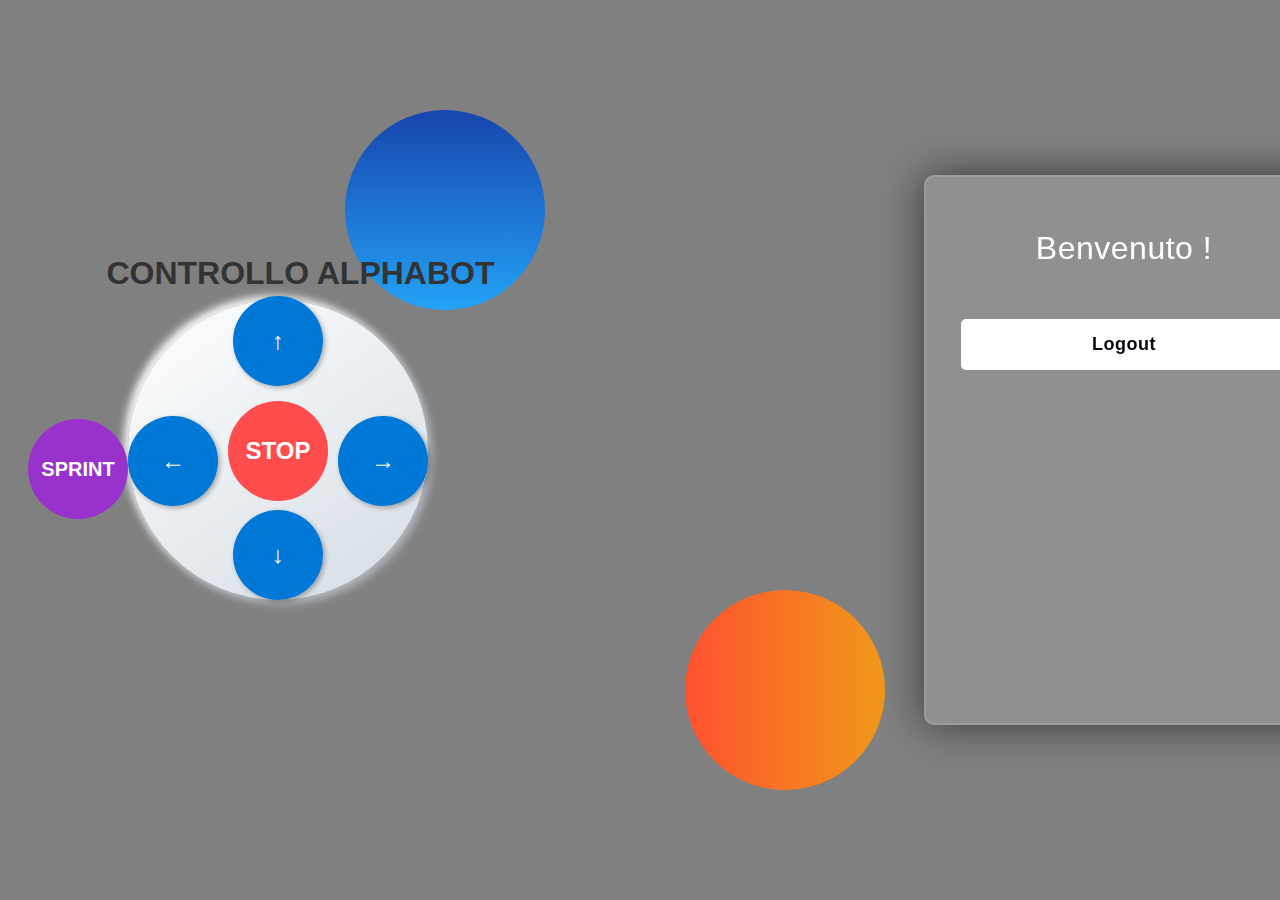
<file: flask/baseLogin-main-cookie/templates/index.html>
<!DOCTYPE html>
<html lang="it">
<head>
    <meta charset="UTF-8">
    <meta name="viewport" content="width=device-width, initial-scale=1.0">
    <link rel="stylesheet" href="../static/style.css">
    <title>Controllo AlphaBot</title>
</head>
<body>
    <div class="background">
        <div class="shape"></div>
        <div class="shape"></div>
    </div>
    <div class="container1">
        <h1>CONTROLLO ALPHABOT</h1>
        <div class="controls">
            <button id="forward" class="direction-button" aria-label="Muovi su">↑</button>
            <button id="left" class="direction-button" aria-label="Muovi sinistra">←</button>
            <button id="backward" class="direction-button" aria-label="Muovi giù">↓</button>
            <button id="right" class="direction-button" aria-label="Muovi destra">→</button>
            <button id="stop" class="stop-button" aria-label="Ferma AlphaBot">STOP</button>
            <button id="sprint" class="sprint-button" aria-label="Sprint AlphaBot">SPRINT</button>
        </div>
    </div>
    <div class="container2">
        <form action="{{ url_for('logout') }}" method="get">
            <h3>Benvenuto !</h3>
            <button type="submit">Logout</button>
        </form>
    </div>
    <script>
        // Elementi del DOM
        const forwardButton = document.getElementById('forward');
        const leftButton = document.getElementById('left');
        const stopButton = document.getElementById('stop');
        const rightButton = document.getElementById('right');
        const backwardButton = document.getElementById('backward');
        const sprintButton = document.getElementById('sprint');

        // Funzione per inviare i comandi
        function sendCommand(command) {
            fetch('/alphabot', {
                method: 'POST',
                headers: {
                    'Content-Type': 'application/json',
                },
                body: JSON.stringify({ action: command }),
            })
            .then(response => {
                if (!response.ok) {
                    throw new Error('Errore nel server');
                }
                return response.json();
            })
            .then(data => console.log('Risposta:', data))
            .catch(error => console.error('Errore:', error));
        }

        // Aggiunta degli event listener
        function setupButton(button, command) {
            button.addEventListener('mousedown', () => sendCommand(command));
            button.addEventListener('mouseup', () => sendCommand('stop'));
            button.addEventListener('mouseleave', () => sendCommand('stop'));
            
            button.addEventListener('touchstart', (e) => {
                e.preventDefault();
                sendCommand(command);
            });
            button.addEventListener('touchend', (e) => {
                e.preventDefault();
                sendCommand('stop');
            });
        }

        // Configura i pulsanti
        setupButton(forwardButton, 'forward');
        setupButton(leftButton, 'left');
        setupButton(rightButton, 'right');
        setupButton(backwardButton, 'backward');
        setupButton(sprintButton, 'sprint');

        stopButton.addEventListener('click', (e) => {
            e.preventDefault();
            sendCommand('stop');
        });
    </script>
</body>
</html>
</file>
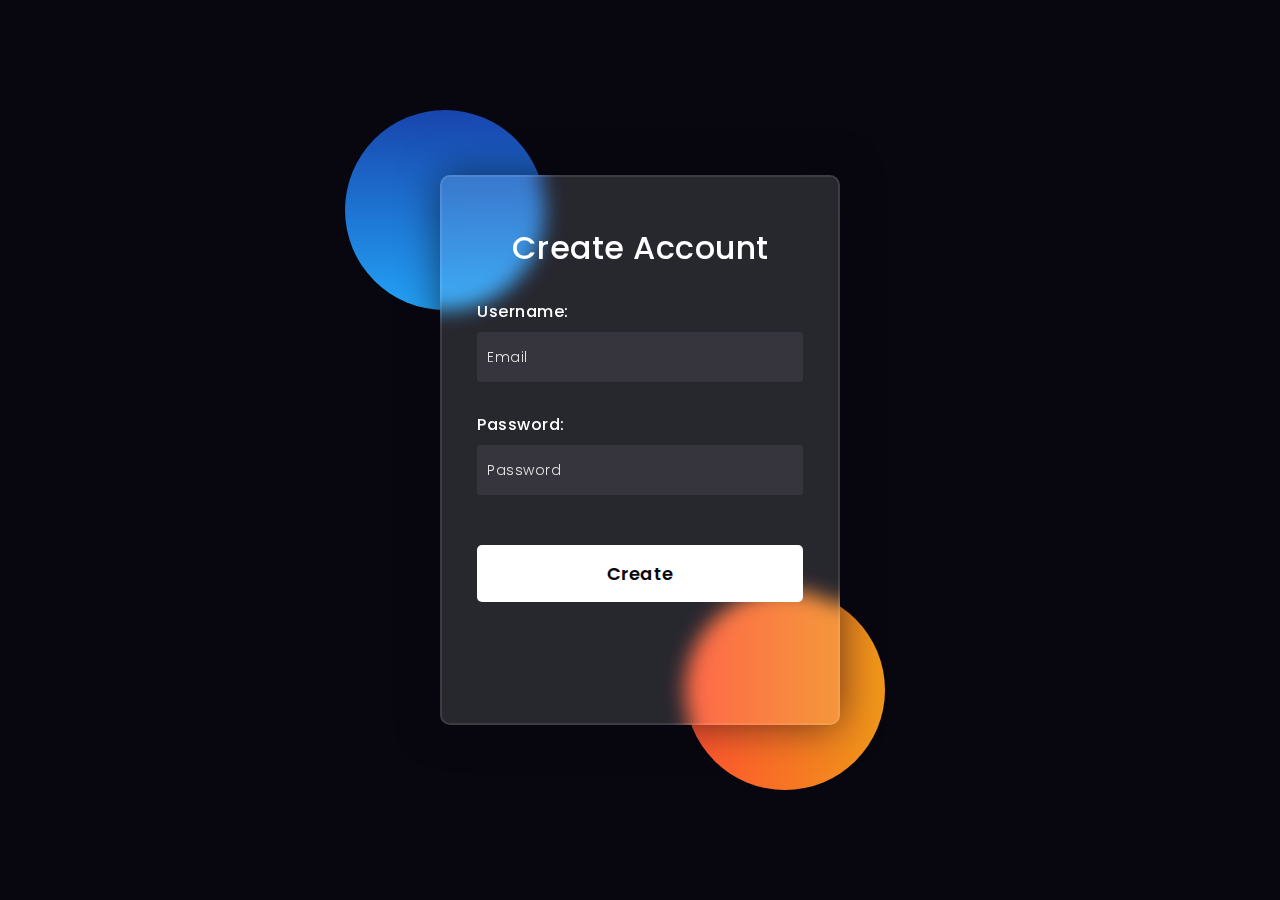
<file: flask/baseLogin-main_token/templates/create_account.html>
<!DOCTYPE html>
<html lang="en">

<head>
  <!-- Design by foolishdeveloper.com -->
  <title>Create Account</title>

  <!-- <link rel="preconnect" href="https://fonts.gstatic.com"> -->
  <link rel="stylesheet" href="https://cdnjs.cloudflare.com/ajax/libs/font-awesome/5.15.4/css/all.min.css">
  <link href="https://fonts.googleapis.com/css2?family=Poppins:wght@300;500;600&display=swap" rel="stylesheet">
  <!--Stylesheet-->
  <link rel="stylesheet" type="text/css" href="../static/style.css">
</head>

<body>
  <div class="background">
    <div class="shape"></div>
    <div class="shape"></div>
  </div>


  <form action="/create_account" method="POST">
    <h3>Create Account</h3>

    <label for="username">Username:</label>
    <input type="email" placeholder="Email" id="e-mail" name="e-mail" required>

    <label for="password">Password:</label>
    <input type="password" placeholder="Password" id="password" name="password" required>

    <button type="submit">Create</button>


  </form>

</body>

</html>
</file>
<file: flask/baseLogin-main-cookie/static/style.css>
*,
*:before,
*:after {
  padding: 0;
  margin: 0;
  box-sizing: border-box;
}

body {
  background-color: grey;
  font-family: 'Arial', sans-serif;
  height: 100vh;
  display: flex;
  justify-content: center; /* Centra orizzontalmente */
  align-items: center; /* Centra verticalmente */
  margin: 0;
  overflow: hidden; /* Impedisce scorrimenti indesiderati */
}

.background {
  width: 430px;
  height: 520px;
  position: absolute;
  transform: translate(-50%, -50%);
  left: 50%;
  top: 50%;
}

.background .shape {
  height: 200px;
  width: 200px;
  position: absolute;
  border-radius: 50%;
}

.shape:first-child {
  background: linear-gradient(#1845ad,
      #23a2f6);
  left: -80px;
  top: -80px;
}

.shape:last-child {
  background: linear-gradient(to right,
      #ff512f,
      #f09819);
  right: -30px;
  bottom: -80px;
}

.logout-container {
  position: absolute;
  top: 0;
  right: 0;
  width: 200px;
  text-align: right;
}

.container1 {
  position: absolute;
  top: 100;
  left: 10%;
  width: calc(100% - 200px);
  text-align: left;
}

.container2 {
  position: absolute;
  top: 100;
  right: -30%;
  width: calc(100% - 200px);
  text-align: left;
}
/* 
#controlForm{
  position: absolute;
  top: 100;
  right: -660;
  text-align: left;
} */


h1 {
  font-size: 2rem;
  margin-bottom: 30px;
  color: #333;
  position: absolute;
  left: -2%;
  top: -15%;
}

.controls {
  position: relative;
  width: 300px;
  height: 300px;
  border-radius: 50%;
  background: linear-gradient(145deg, #ffffff, #d3dce3);
  box-shadow: 4px 4px 8px #b1b7be, -4px -4px 8px #ffffff;
  display: flex;
  justify-content: center;
  align-items: center;
}

.direction-button,
.stop-button,
.sprint-button {
  position: absolute;
  border: none;
  outline: none;
  cursor: pointer;
  transition: transform 0.2s, box-shadow 0.2s;
}

.direction-button {
  width: 90px;
  height: 90px;
  font-size: 24px;
  background-color: #0078d7;
  color: white;
  border-radius: 50%;
  box-shadow: 2px 2px 5px rgba(0, 0, 0, 0.3);
}

.direction-button:hover,
.stop-button:hover,
.sprint-button:hover {
  transform: scale(1.1);
  box-shadow: 3px 3px 6px rgba(0, 0, 0, 0.5);
}

.stop-button {
  top:  17%;
  width: 100px;
  height: 100px;
  font-size: 24px;
  background-color: #ff4c4c;
  color: white;
  border-radius: 50%;
  z-index: 1;
}

.sprint-button {
  top: 23%;
  width: 100px;
  height: 100px;
  font-size: 20px;
  background-color: #9932cc;
  color: white;
  border-radius: 50%;
  left: -100px;
  z-index: 1;
}

/* Posizionamenti */
.direction-button:nth-child(1) {
  top: -18%;
  left: 50%;
  transform: translateX(-50%);
}

.direction-button:nth-child(2) {
  top: 37%;
  left: 0px;
  transform: translateY(-50%);
}

.direction-button:nth-child(3) {
  bottom: -0%;
  left: 50%;
  transform: translateX(-50%);
}

.direction-button:nth-child(4) {
  top: 37%;
  right: 0px;
  transform: translateY(-50%);
}

/* Adattamenti per dispositivi mobili */
@media (max-width: 768px) {
  h1 {
    font-size: 1.5rem;
    margin-bottom: 20px;
  }

  .controls {
    width: 200px;
    height: 200px;
  }

  .direction-button {
    width: 60px;
    height: 60px;
    font-size: 18px;
  }

  .stop-button {
    width: 70px;
    height: 70px;
    font-size: 18px;
  }

  .sprint-button {
    width: 70px;
    height: 70px;
    font-size: 16px;
    left: -60px;
  }
}

form {
  height: 550px;
  width: 400px;
  background-color: rgba(255, 255, 255, 0.13);
  position: absolute;
  transform: translate(-50%, -50%);
  top: 50%;
  left: 50%;
  border-radius: 10px;
  backdrop-filter: blur(10px);
  border: 2px solid rgba(255, 255, 255, 0.1);
  box-shadow: 0 0 40px rgba(8, 7, 16, 0.6);
  padding: 50px 35px;
}

form * {
  font-family: 'Poppins', sans-serif;
  color: #ffffff;
  letter-spacing: 0.5px;
  outline: none;
  border: none;
}

form h3 {
  font-size: 32px;
  font-weight: 500;
  line-height: 42px;
  text-align: center;
}

label {
  display: block;
  margin-top: 30px;
  font-size: 16px;
  font-weight: 500;
}

input {
  display: block;
  height: 50px;
  width: 100%;
  background-color: rgba(255, 255, 255, 0.07);
  border-radius: 3px;
  padding: 0 10px;
  margin-top: 8px;
  font-size: 14px;
  font-weight: 300;
}

::placeholder {
  color: #e5e5e5;
}

button {
  margin-top: 50px;
  width: 100%;
  background-color: #ffffff;
  color: #080710;
  padding: 15px 0;
  font-size: 18px;
  font-weight: 600;
  border-radius: 5px;
  cursor: pointer;
}

.social {
  margin-top: 30px;
  display: flex;
}

.social div {
  background: red;
  width: 150px;
  border-radius: 3px;
  padding: 5px 10px 10px 5px;
  background-color: rgba(255, 255, 255, 0.27);
  color: #eaf0fb;
  text-align: center;
}

.social div:hover {
  background-color: rgba(255, 255, 255, 0.47);
}

.social .fb {
  margin-left: 25px;
}

.social i {
  margin-right: 4px;
}

.create-account {
  position: absolute;
  /* Posizionamento rispetto alla finestra */
  bottom: 10px;
  /* Distanza dal bordo inferiore */
  left: 50%;
  /* Centra rispetto alla finestra */
  transform: translateX(-50%);
  /* Corregge il centro */
  width: 400px;
  /* Stessa larghezza del form */
  background-color: #ffffff;
  /* Colore di sfondo */
  color: #080710;
  /* Colore del testo */
  font-size: 16px;
  /* Dimensione del testo */
  padding: 15px 0;
  /* Altezza del pulsante */
  border-radius: 5px;
  /* Angoli arrotondati */
  border: none;
  /* Rimuove il bordo */
  cursor: pointer;
  /* Cambia il puntatore */
}

.create-account:hover {
  background-color: rgba(255, 255, 255, 0.8);
  /* Cambia colore al passaggio */
}
</file>
<file: flask/baseLogin-main_token/static/style.css>
*,
*:before,
*:after {
  padding: 0;
  margin: 0;
  box-sizing: border-box;
}

body {
  background-color: #080710;
}

.background {
  width: 430px;
  height: 520px;
  position: absolute;
  transform: translate(-50%, -50%);
  left: 50%;
  top: 50%;
}

.background .shape {
  height: 200px;
  width: 200px;
  position: absolute;
  border-radius: 50%;
}

.shape:first-child {
  background: linear-gradient(#1845ad,
      #23a2f6);
  left: -80px;
  top: -80px;
}

.shape:last-child {
  background: linear-gradient(to right,
      #ff512f,
      #f09819);
  right: -30px;
  bottom: -80px;
}

form {
  height: 550px;
  width: 400px;
  background-color: rgba(255, 255, 255, 0.13);
  position: absolute;
  transform: translate(-50%, -50%);
  top: 50%;
  left: 50%;
  border-radius: 10px;
  backdrop-filter: blur(10px);
  border: 2px solid rgba(255, 255, 255, 0.1);
  box-shadow: 0 0 40px rgba(8, 7, 16, 0.6);
  padding: 50px 35px;
}

form * {
  font-family: 'Poppins', sans-serif;
  color: #ffffff;
  letter-spacing: 0.5px;
  outline: none;
  border: none;
}

form h3 {
  font-size: 32px;
  font-weight: 500;
  line-height: 42px;
  text-align: center;
}

label {
  display: block;
  margin-top: 30px;
  font-size: 16px;
  font-weight: 500;
}

input {
  display: block;
  height: 50px;
  width: 100%;
  background-color: rgba(255, 255, 255, 0.07);
  border-radius: 3px;
  padding: 0 10px;
  margin-top: 8px;
  font-size: 14px;
  font-weight: 300;
}

::placeholder {
  color: #e5e5e5;
}

button {
  margin-top: 50px;
  width: 100%;
  background-color: #ffffff;
  color: #080710;
  padding: 15px 0;
  font-size: 18px;
  font-weight: 600;
  border-radius: 5px;
  cursor: pointer;
}

.container {
  text-align: center;
  display: flex;
  flex-direction: column; /* Per posizionare titolo e controlli in colonna */
  align-items: center;
}

.social {
  margin-top: 30px;
  display: flex;
}

.social div {
  background: red;
  width: 150px;
  border-radius: 3px;
  padding: 5px 10px 10px 5px;
  background-color: rgba(255, 255, 255, 0.27);
  color: #eaf0fb;
  text-align: center;
}

.social div:hover {
  background-color: rgba(255, 255, 255, 0.47);
}

.social .fb {
  margin-left: 25px;
}

.social i {
  margin-right: 4px;
}

.create-account {
  position: absolute;
  /* Posizionamento rispetto alla finestra */
  bottom: 10px;
  /* Distanza dal bordo inferiore */
  left: 50%;
  /* Centra rispetto alla finestra */
  transform: translateX(-50%);
  /* Corregge il centro */
  width: 400px;
  /* Stessa larghezza del form */
  background-color: #ffffff;
  /* Colore di sfondo */
  color: #080710;
  /* Colore del testo */
  font-size: 16px;
  /* Dimensione del testo */
  padding: 15px 0;
  /* Altezza del pulsante */
  border-radius: 5px;
  /* Angoli arrotondati */
  border: none;
  /* Rimuove il bordo */
  cursor: pointer;
  /* Cambia il puntatore */
}

.create-account:hover {
  background-color: rgba(255, 255, 255, 0.8);
  /* Cambia colore al passaggio */
}

.alert {
  padding: 15px;
  margin-bottom: 20px;
  border-radius: 5px;
  color: #fff;
  font-family: Arial, sans-serif;
  position: relative;
  opacity: 1;
  transition: opacity 0.3s ease;
}

/* Successo (verde) */
.alert-success {
  background-color: #4CAF50; /* Verde */
}

/* Errore (rosso) */
.alert-danger {
  background-color: #f44336; /* Rosso */
}

/* Avvertimento (giallo) */
.alert-warning {
  background-color: #ff9800; /* Arancione */
  color: #fff;
}

/* Informazione (blu) */
.alert-info {
  background-color: #2196F3; /* Blu */
}

.direction-button,
.stop-button,
.sprint-button {
    position: absolute;
    border: none;
    outline: none;
    cursor: pointer;
    transition: transform 0.2s, box-shadow 0.2s;
}

.direction-button {
    width: 90px;
    height: 90px;
    font-size: 24px;
    background-color: #0078d7;
    color: white;
    border-radius: 50%;
    box-shadow: 2px 2px 5px rgba(0, 0, 0, 0.3);
}

.direction-button:hover,
.stop-button:hover,
.sprint-button:hover {
    transform: scale(1.1);
    box-shadow: 3px 3px 6px rgba(0, 0, 0, 0.5);
}

.stop-button {
    width: 100px;
    height: 100px;
    font-size: 24px;
    background-color: #ff4c4c;
    color: white;
    border-radius: 50%;
    z-index: 1;
}

.sprint-button {
    width: 100px;
    height: 100px;
    font-size: 20px;
    background-color: #9932cc;
    color: white;
    border-radius: 50%;
    left: -100px;
    z-index: 1;
}

/* Posizionamenti */
.direction-button:nth-child(1) {
    top: 45%;
    left: 50%;
    transform: translateX(-50%);
}

.direction-button:nth-child(2) {
    top: 50%;
    left: 10px;
    transform: translateY(-50%);
}

.direction-button:nth-child(3) {
    bottom: 10px;
    left: 50%;
    transform: translateX(-50%);
}

.direction-button:nth-child(4) {
    top: 50%;
    right: 10px;
    transform: translateY(-50%);
}

.controls {
  position: relative;
  width: 300px;
  height: 300px;
  border-radius: 50%;
  background: linear-gradient(145deg, #ffffff, #d3dce3);
  box-shadow: 4px 4px 8px #b1b7be, -4px -4px 8px #ffffff;
  display: flex;
  justify-content: center;
  align-items: center;
}k

/* Adattamenti per dispositivi mobili */
@media (max-width: 768px) {
    h1 {
        font-size: 1.5rem;
        margin-bottom: 20px;
    }

    .controls {
        width: 200px;
        height: 200px;
    }

    .direction-button {
        width: 60px;
        height: 60px;
        font-size: 18px;
    }

    .stop-button {
        width: 70px;
        height: 70px;
        font-size: 18px;
    }

    .sprint-button {
        width: 70px;
        height: 70px;
        font-size: 16px;
        left: -60px;
    }
}
</file>
